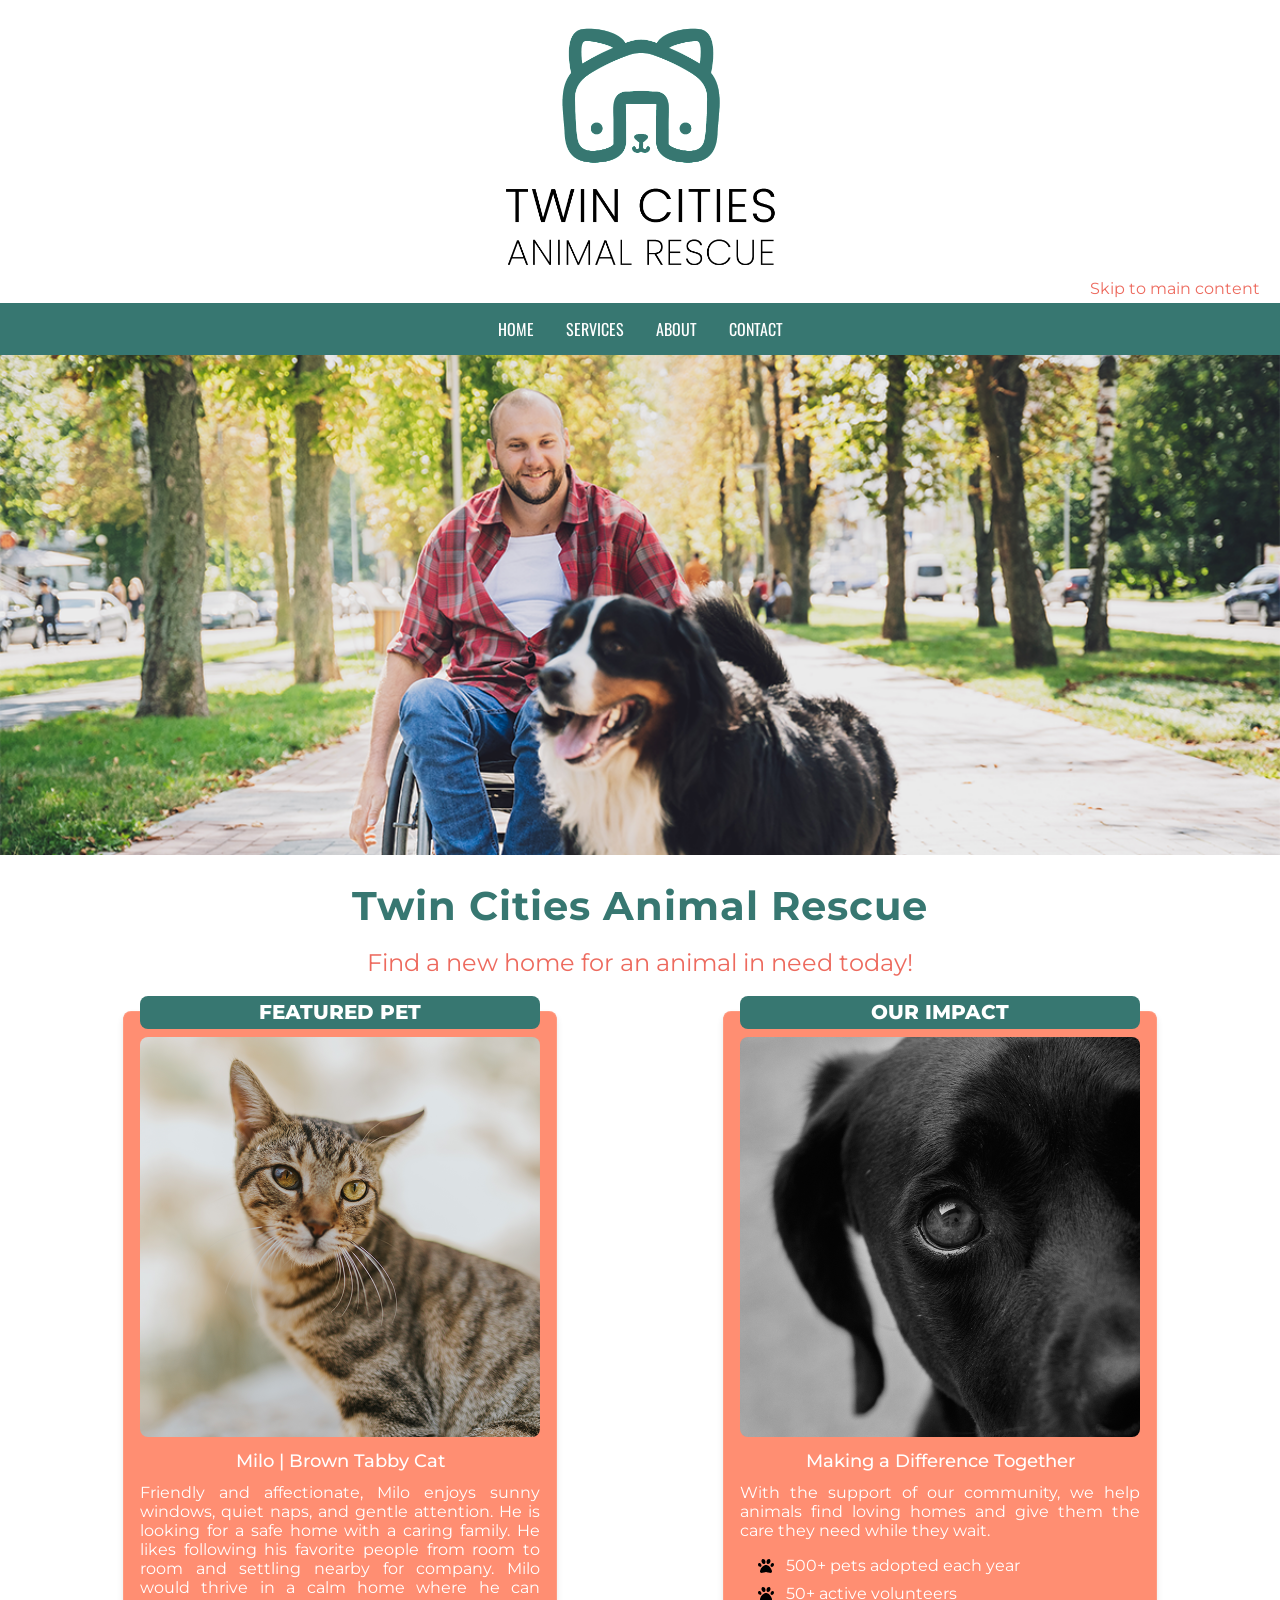
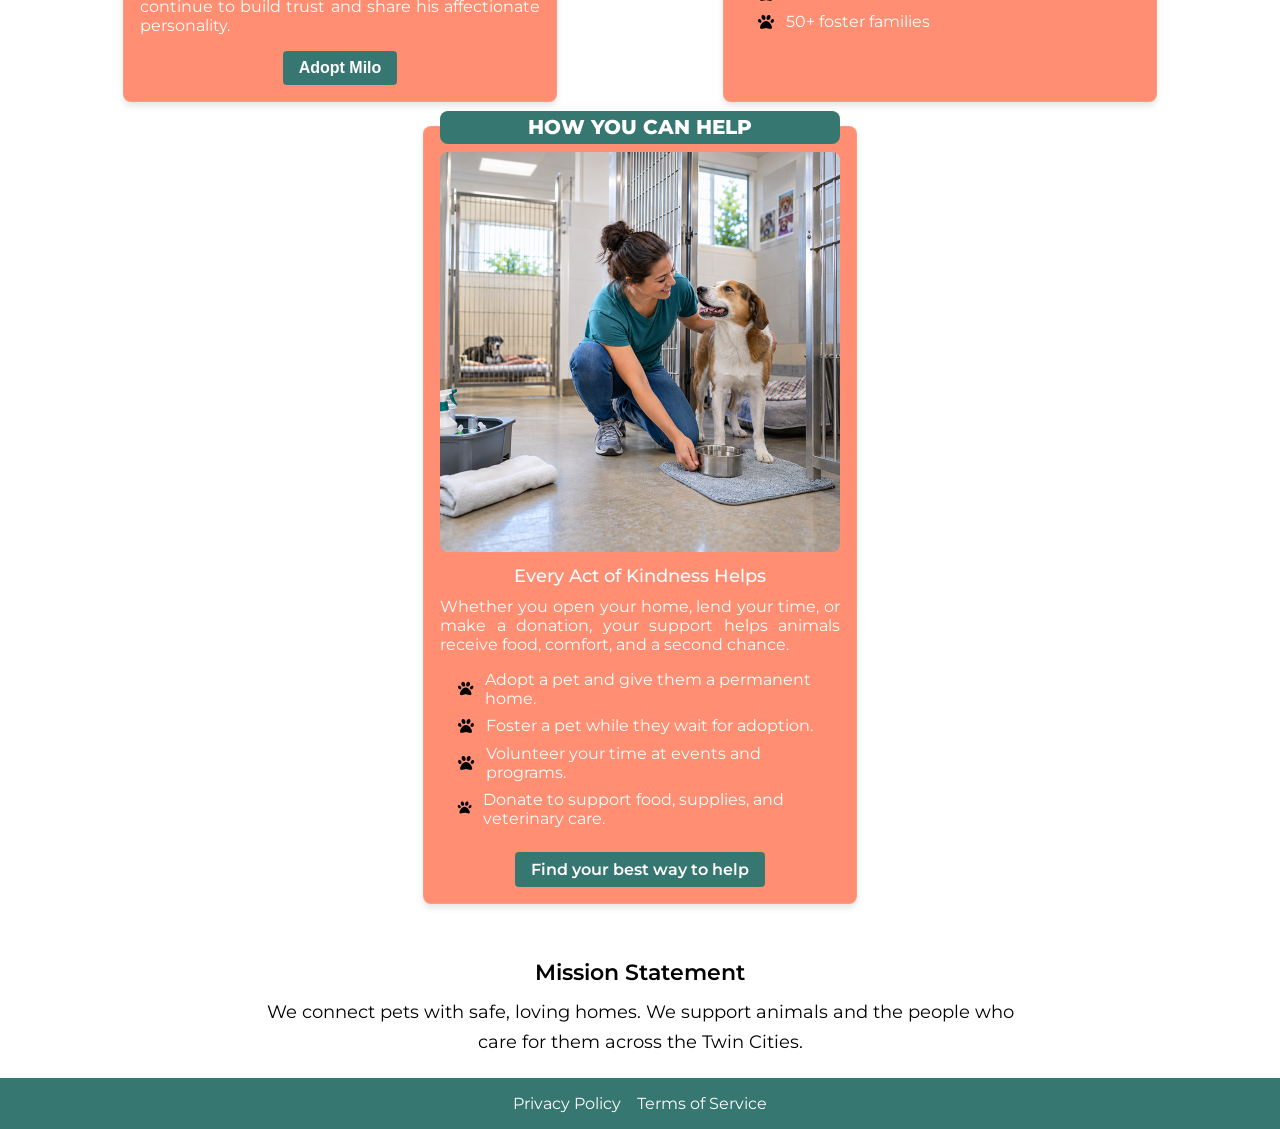
<file: index.html>
<!DOCTYPE html>
<html lang="en">
    <head>
        <meta charset="UTF-8">
        <meta name="viewport" content="width=device-width, initial-scale=1.0">
        <title>Twin Cities Animal Rescue | Home</title>
        <link rel="stylesheet" href="css/styles.css">
        <link rel="preconnect" href="https://fonts.googleapis.com">
        <link rel="preconnect" href="https://fonts.gstatic.com" crossorigin>
        <link href="https://fonts.googleapis.com/css2?family=Montserrat:ital,wght@0,100..900;1,100..900&family=Oswald:wght@200..700&display=swap" rel="stylesheet"> 
    </head>
    <body>
        <header>
            <!-- Main Logo-->
            <div id="logo">
                <img src="images/rescue-logo_a.png" alt="Twin Cities Animal Rescue Logo" width="319" height="294">
            </div>
            <div id="content-skip">
                <a href="#main-content">Skip to main content</a>
            </div>
            <!-- Navigation section -->
            <nav aria-label="Primary" id="main-nav">
                <ul>
                    <li><a href="index.html" aria-current="page">Home</a></li>
                    <li><a href="services.html">Services</a></li>
                    <li><a href="about.html">About</a></li>
                    <li><a href="contact.html">Contact</a></li>
                </ul>
            </nav>
        </header>
        <div id="feature-image">
            <picture>
                <source srcset="images/rescue-feature-large_c.png" media="(min-width: 800px)">
                <img src="images/rescue-feature-small_c.png" alt="Man In Wheelchair Walking His Dog">
            </picture>
        </div>
        <main id="main-content">
            <h1>Twin Cities Animal Rescue</h1>
            <h2 class="tagline">Find a new home for an animal in need today!</h2>
            <div class="content-columns">
                <div class="content-card-primary">
                    <p class="title">Featured Pet</p>
                    <figure>
                        <img src="images/rescue-pet-spotlight_c.png" alt="Milo, a brown tabby cat, resting comfortably.">
                        <h3>Milo | Brown Tabby Cat</h3>
                        <figcaption>Friendly and affectionate, Milo enjoys sunny windows, quiet naps, and gentle attention. He is looking for a safe home with a caring family. He likes following his favorite people from room to room and settling nearby for company. Milo would thrive in a calm home where he can continue to build trust and share his affectionate personality.</figcaption>
                    </figure>
                    <button type="button">Adopt Milo</button>
                </div>
                <div class="content-card-primary">
                    <p class="title">Our Impact</p>
                    <figure>
                        <!-- Image downloaded from https://www.pexels.com/photo/head-of-dog-in-black-and-white-22607860/ (Royalty Free)-->
                        <img src="images/rescue-pet_d.png" alt="A dog looking toward the camera.">
                        <h3>Making a Difference Together</h3>
                        <figcaption>With the support of our community, we help animals find loving homes and give them the care they need while they wait.</figcaption>
                    </figure>
                    <ul>
                        <li>500+ pets adopted each year</li>
                        <li>50+ active volunteers</li>
                        <li>50+ foster families</li>
                    </ul>
                </div>
                <div class="content-card-primary">
                    <p class="title">How You Can Help</p>
                    <figure>
                        <!-- Image generated with ChatGPT-6 (I couldn't find an image that I liked to fit this spot) -->
                        <img src="images/rescue-pet_e.png" alt="A rescued pet resting comfortably.">
                        <h3>Every Act of Kindness Helps</h3>
                        <figcaption>Whether you open your home, lend your time, or make a donation, your support helps animals receive food, comfort, and a second chance.</figcaption>
                    </figure>
                    <ul>
                        <li>Adopt a pet and give them a permanent home.</li>
                        <li>Foster a pet while they wait for adoption.</li>
                        <li>Volunteer your time at events and programs.</li>
                        <li>Donate to support food, supplies, and veterinary care.</li>
                    </ul>
                    <a class="card-link" href="services.html">Find your best way to help</a>
                </div>
            </div>
            <!-- Mission Statement -->
            <h3>Mission Statement</h3>
            <p>We connect pets with safe, loving homes. We support animals and the people who care for them across the Twin Cities.</p>
        </main>
        <footer>
            <nav aria-label="Footer">
                <ul>
                    <li><a href="privacy.html">Privacy Policy</a></li>
                    <li><a href="terms.html">Terms of Service</a></li>
                </ul>
            </nav>
        </footer>
    </body>
</html>
</file>
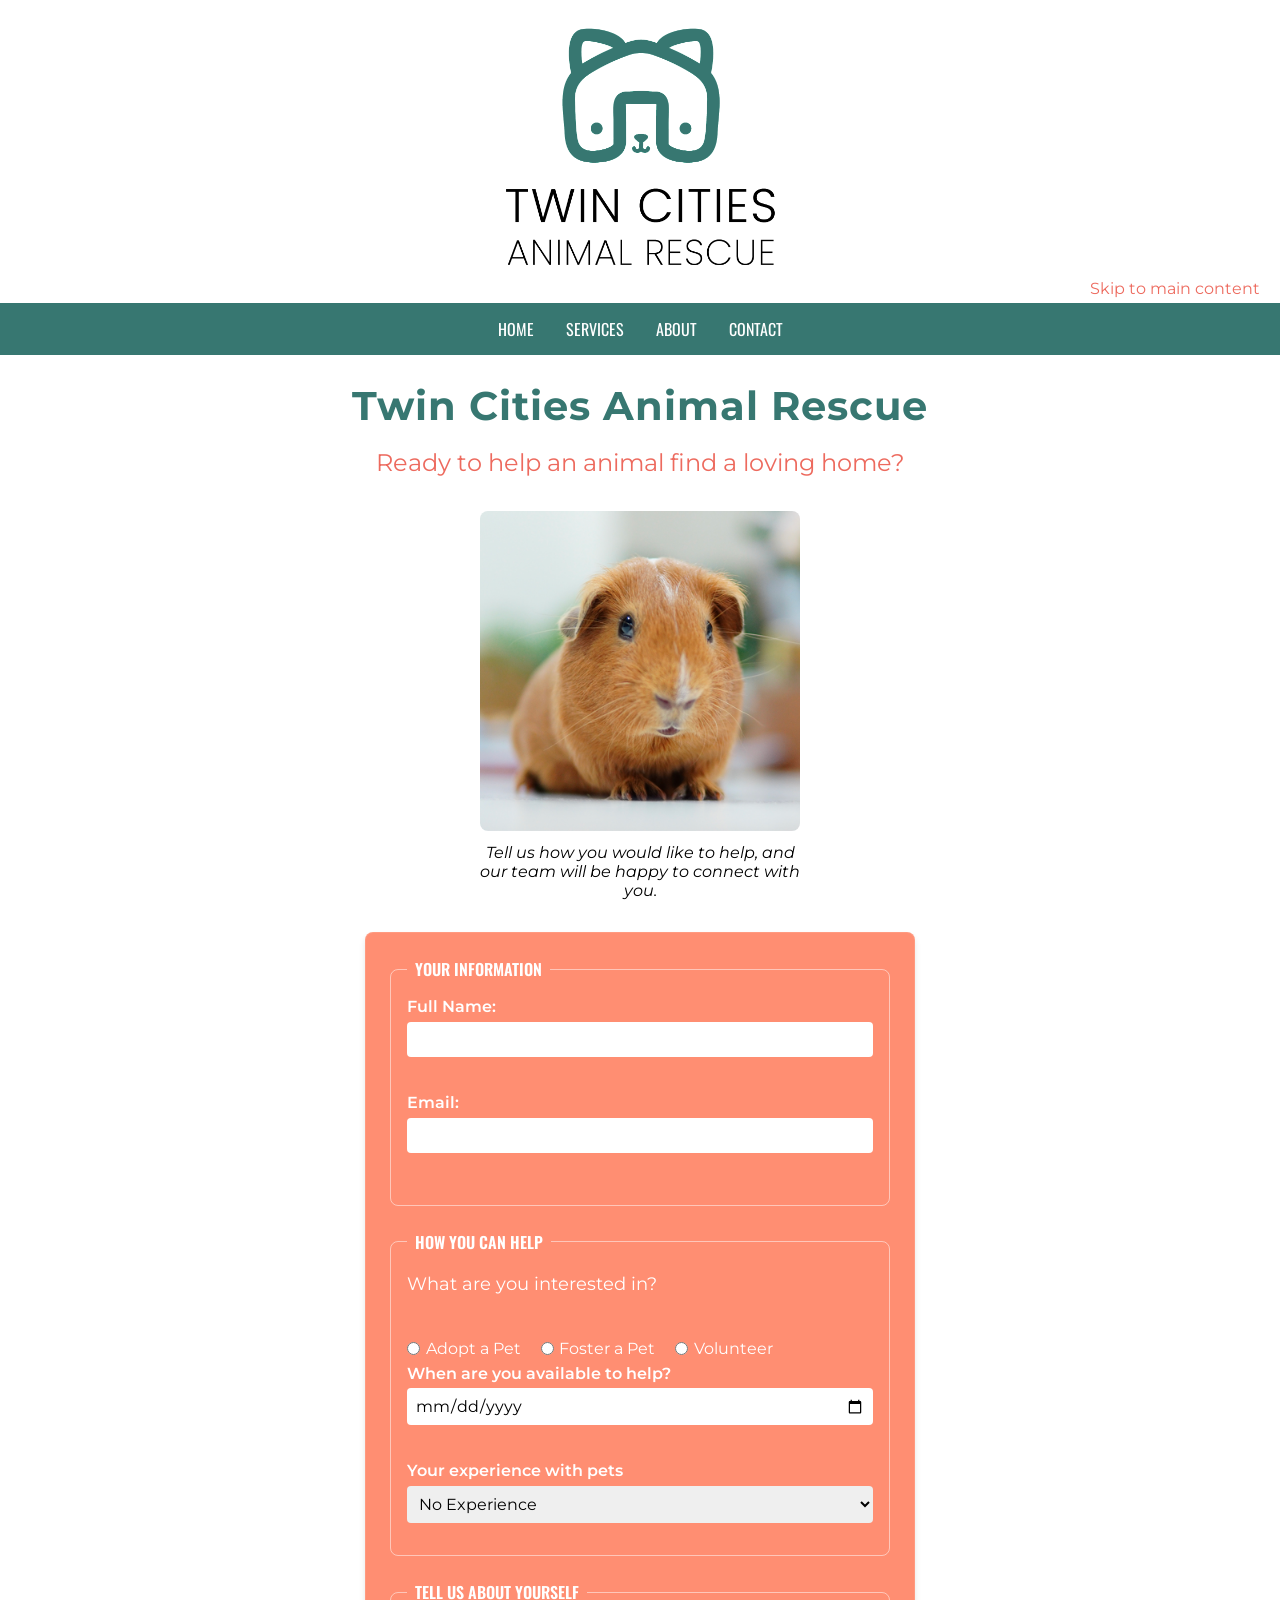
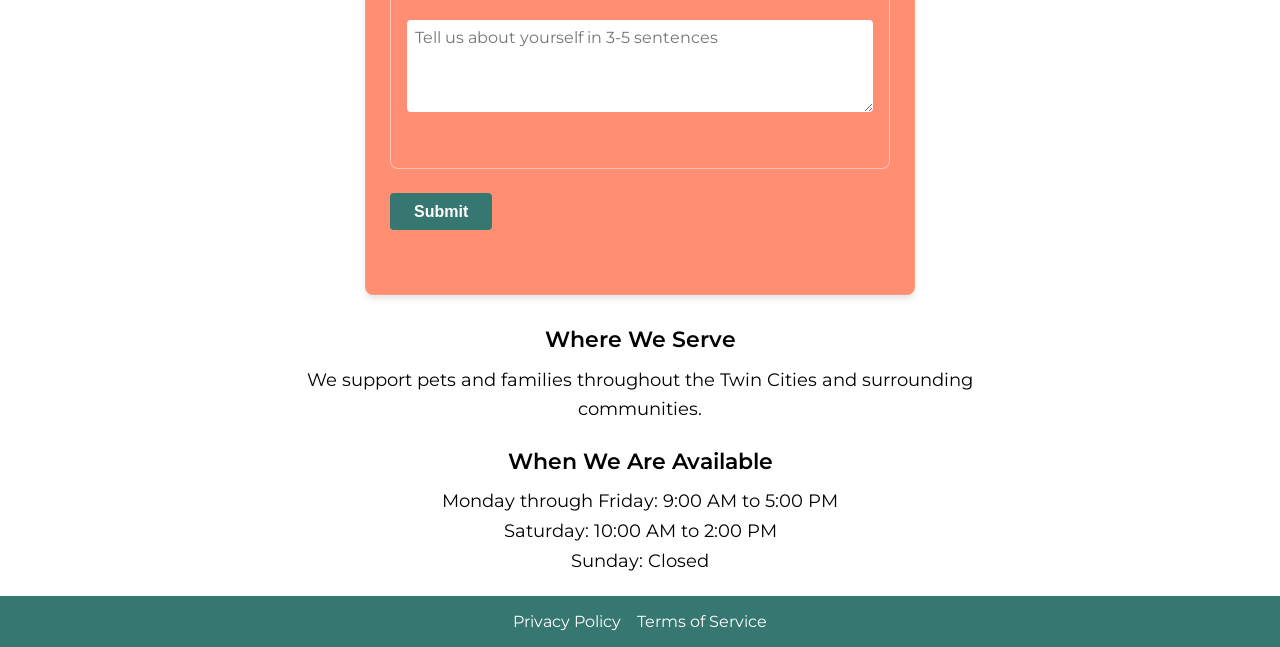
<file: contact.html>
<!DOCTYPE html>
<html lang="en">
    <head>
        <meta charset="UTF-8">
        <meta name="viewport" content="width=device-width, initial-scale=1.0">
        <title>Twin Cities Animal Rescue | Contact Us</title>
        <link rel="stylesheet" href="css/styles.css">
        <link rel="preconnect" href="https://fonts.googleapis.com">
        <link rel="preconnect" href="https://fonts.gstatic.com" crossorigin>
        <link href="https://fonts.googleapis.com/css2?family=Montserrat:ital,wght@0,100..900;1,100..900&family=Oswald:wght@200..700&display=swap" rel="stylesheet">
    </head>
    <body>
        <header>
            <!-- Main Logo-->
            <div id="logo">
                <img src="images/rescue-logo_a.png" alt="Twin Cities Animal Rescue Logo" width="319" height="294">
            </div>
            <div id="content-skip">
                <a href="#main-content">Skip to main content</a>
            </div>
            <!-- Navigation section -->
            <nav aria-label="Primary" id="main-nav">
                <ul>
                    <li><a href="index.html">Home</a></li>
                    <li><a href="services.html">Services</a></li>
                    <li><a href="about.html">About</a></li>
                    <li><a href="contact.html" aria-current="page">Contact</a></li>
                </ul>
            </nav>
        </header>
        <main id="main-content">
            <h1>Twin Cities Animal Rescue</h1>
            <h2 class="tagline">Ready to help an animal find a loving home?</h2>
            <figure class="contact-photo">
                <img src="images/rescue-pet_c.png" alt="A closeup picture of a brown guinea pig">
                <figcaption>Tell us how you would like to help, and our team will be happy to connect with you.</figcaption>
            </figure>
            <form action="#" class="contact-form" id="contact-form" novalidate>
                <fieldset>
                    <legend>Your Information</legend>
                    <label for="full_name">Full Name:</label>
                    <input type="text" id="full_name" name="full_name" aria-describedby="full-name-error" required>
                    <span class="field-error" id="full-name-error" role="alert"></span>
                    <label for="email">Email:</label>
                    <input type="email" id="email" name="email" aria-describedby="email-error" required>
                    <span class="field-error" id="email-error" role="alert"></span>
                </fieldset>
                <fieldset>
                    <legend>How You Can Help</legend>
                    <p>What are you interested in?</p>
                    <span class="field-error" id="interest-error" role="alert"></span>
                    <label>
                        <input type="radio" name="interest" value="adopt" required> Adopt a Pet
                    </label>
                    <label>
                        <input type="radio" name="interest" value="foster"> Foster a Pet
                    </label>
                    <label>
                        <input type="radio" name="interest" value="volunteer"> Volunteer
                    </label>
                    <label for="availability">When are you available to help?</label>
                    <input type="date" id="availability" name="availability" aria-describedby="availability-error" required>
                    <span class="field-error" id="availability-error" role="alert"></span>
                    <label for="experience">Your experience with pets</label>
                    <select id="experience" name="experience">
                        <option value="none">No Experience</option>
                        <option value="two">1-2 Years</option>
                        <option value="more">2+ Years</option>
                    </select>
                </fieldset>
                <fieldset>
                    <legend>Tell Us About Yourself</legend>
                    <textarea id="about" name="about" rows="4" cols="50" placeholder="Tell us about yourself in 3-5 sentences" aria-describedby="about-error" required></textarea>
                    <span class="field-error" id="about-error" role="alert"></span>
                </fieldset>
                <button type="submit">Submit</button>
                <p class="form-status" id="form-status" role="status"></p>
            </form>
            <h3>Where We Serve</h3>
            <p>We support pets and families throughout the Twin Cities and surrounding communities.</p>
            <h3>When We Are Available</h3>
            <p>Monday through Friday: 9:00 AM to 5:00 PM<br>Saturday: 10:00 AM to 2:00 PM<br>Sunday: Closed</p>
        </main>
        <footer>
            <nav aria-label="Footer">
                <ul>
                    <li><a href="privacy.html">Privacy Policy</a></li>
                    <li><a href="terms.html">Terms of Service</a></li>
                </ul>
            </nav>
        </footer>
        <script src="js/script.js"></script>
    </body>

</html>
</file>
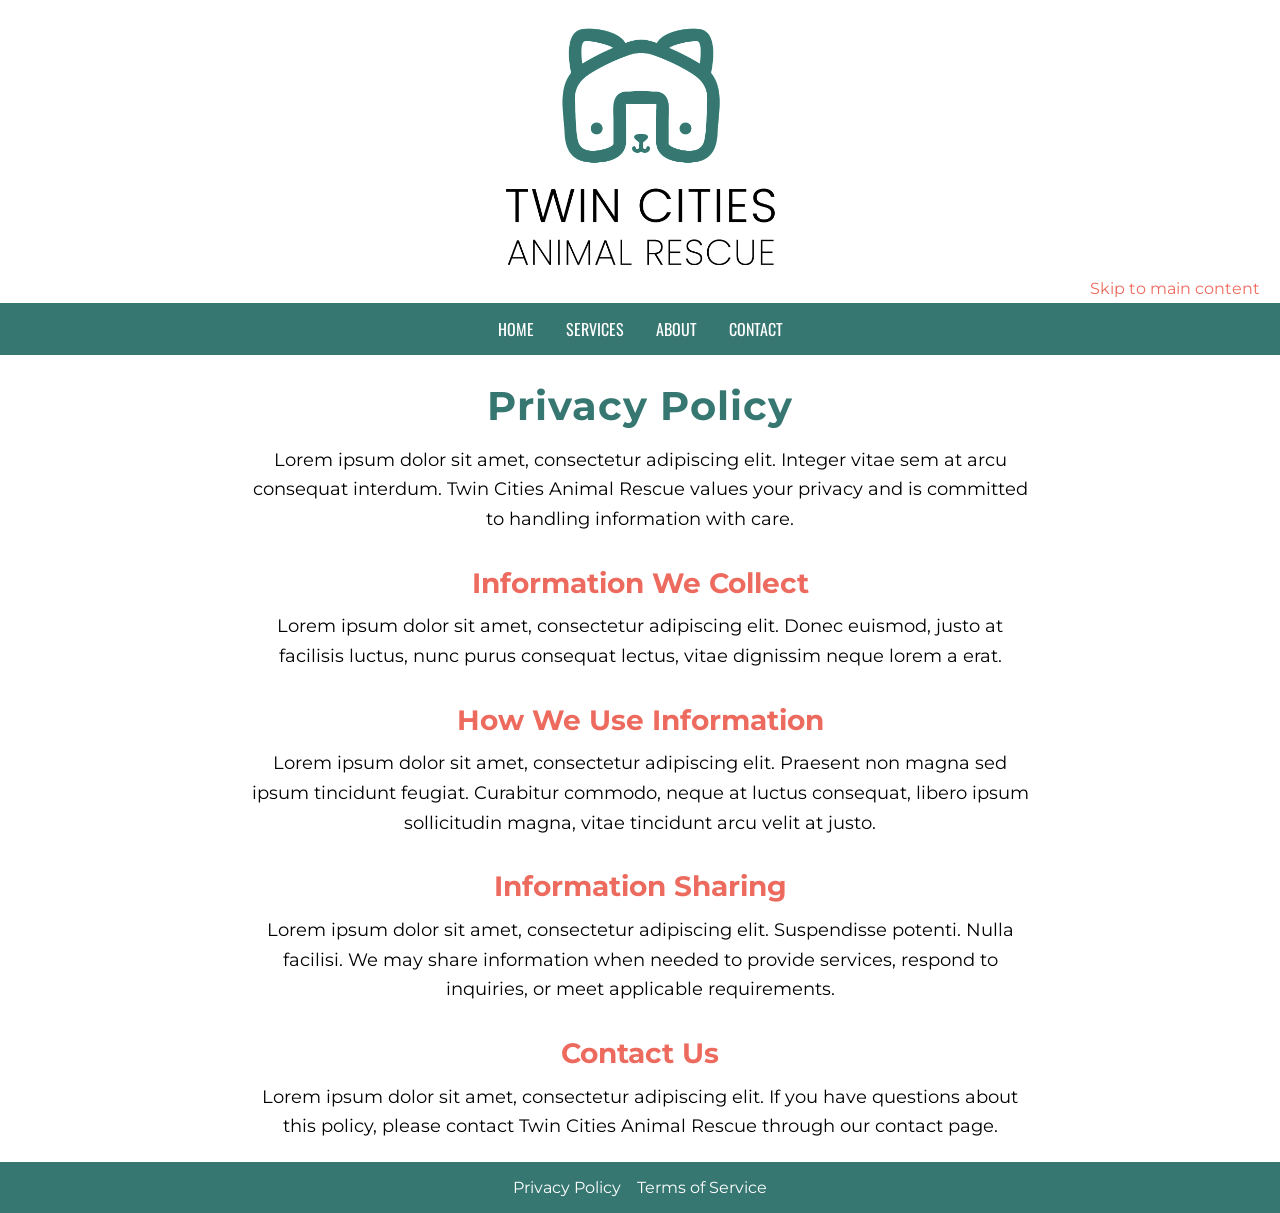
<file: privacy.html>
<!DOCTYPE html>
<html lang="en">
    <head>
        <meta charset="UTF-8">
        <meta name="viewport" content="width=device-width, initial-scale=1.0">
        <title>Twin Cities Animal Rescue | Privacy Policy</title>
        <link rel="stylesheet" href="css/styles.css">
        <link rel="preconnect" href="https://fonts.googleapis.com">
        <link rel="preconnect" href="https://fonts.gstatic.com" crossorigin>
        <link href="https://fonts.googleapis.com/css2?family=Montserrat:ital,wght@0,100..900;1,100..900&family=Oswald:wght@200..700&display=swap" rel="stylesheet"> 
    </head>
    <body>
        <header>
            <!-- Main Logo-->
            <div id="logo">
                <img src="images/rescue-logo_a.png" alt="Twin Cities Animal Rescue Logo" width="319" height="294">
            </div>
            <div id="content-skip">
                <a href="#main-content">Skip to main content</a>
            </div>
            <!-- Navigation section -->
            <nav aria-label="Primary" id="main-nav">
                <ul>
                    <li><a href="index.html">Home</a></li>
                    <li><a href="services.html">Services</a></li>
                    <li><a href="about.html">About</a></li>
                    <li><a href="contact.html">Contact</a></li>
                </ul>
            </nav>
        </header>
        <main id="main-content">
            <h1>Privacy Policy</h1>
            <p>Lorem ipsum dolor sit amet, consectetur adipiscing elit. Integer vitae sem at arcu consequat interdum. Twin Cities Animal Rescue values your privacy and is committed to handling information with care.</p>
            <h2>Information We Collect</h2>
            <p>Lorem ipsum dolor sit amet, consectetur adipiscing elit. Donec euismod, justo at facilisis luctus, nunc purus consequat lectus, vitae dignissim neque lorem a erat.</p>
            <h2>How We Use Information</h2>
            <p>Lorem ipsum dolor sit amet, consectetur adipiscing elit. Praesent non magna sed ipsum tincidunt feugiat. Curabitur commodo, neque at luctus consequat, libero ipsum sollicitudin magna, vitae tincidunt arcu velit at justo.</p>
            <h2>Information Sharing</h2>
            <p>Lorem ipsum dolor sit amet, consectetur adipiscing elit. Suspendisse potenti. Nulla facilisi. We may share information when needed to provide services, respond to inquiries, or meet applicable requirements.</p>
            <h2>Contact Us</h2>
            <p>Lorem ipsum dolor sit amet, consectetur adipiscing elit. If you have questions about this policy, please contact Twin Cities Animal Rescue through our contact page.</p>
        </main>
        <footer>
            <nav aria-label="Footer">
                <ul>
                    <li><a href="privacy.html" aria-current="page">Privacy Policy</a></li>
                    <li><a href="terms.html">Terms of Service</a></li>
                </ul>
            </nav>
        </footer>
    </body>
</html>
</file>
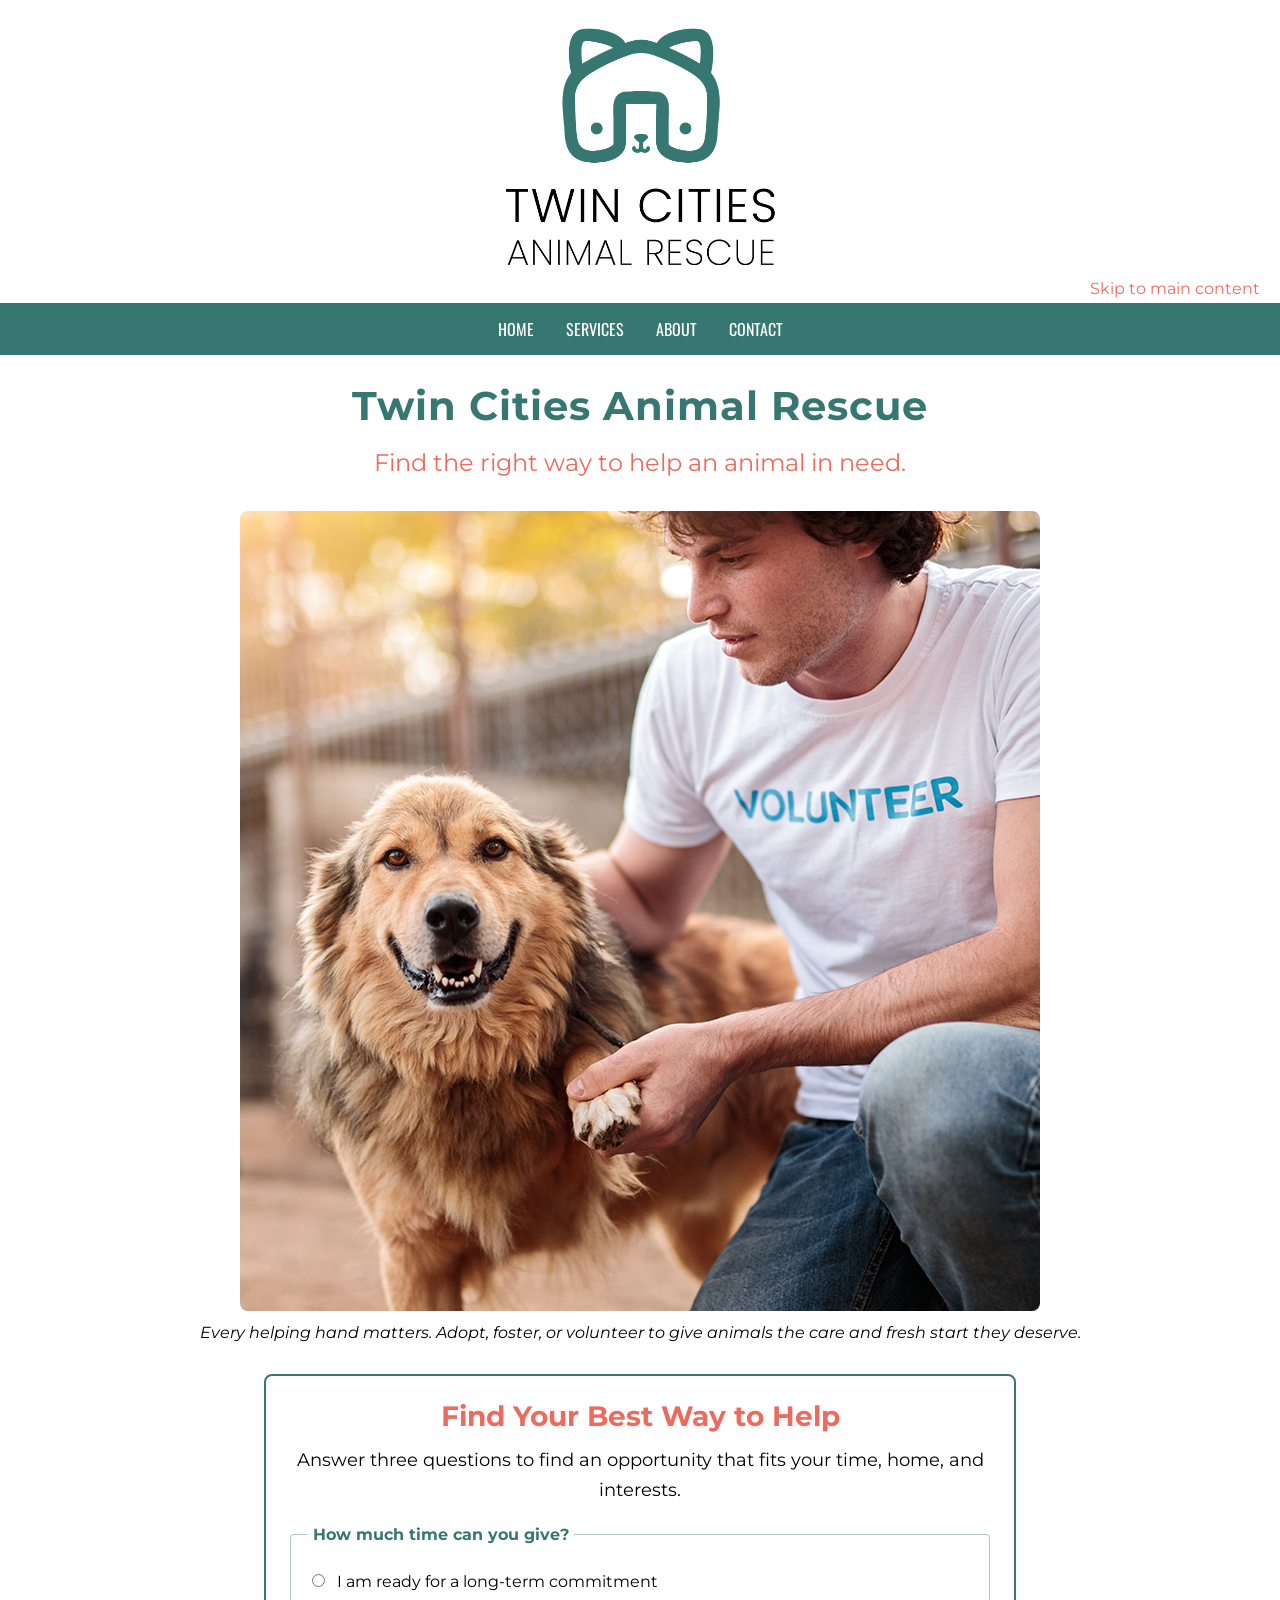
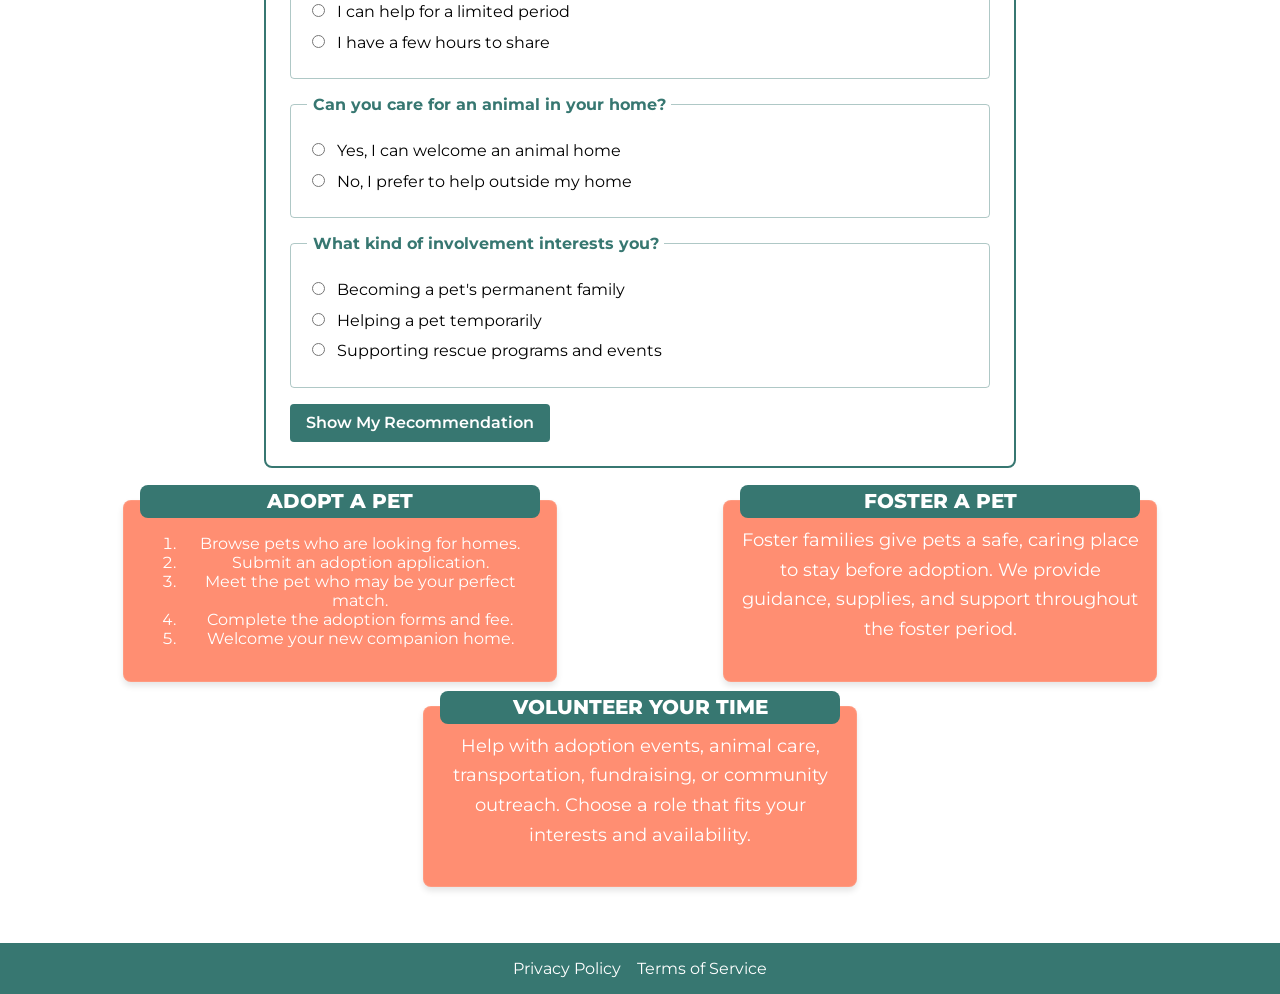
<file: services.html>
<!DOCTYPE html>
<html lang="en">
    <head>
        <meta charset="UTF-8">
        <meta name="viewport" content="width=device-width, initial-scale=1.0">
        <title>Twin Cities Animal Rescue | Services</title>
        <link rel="stylesheet" href="css/styles.css">
        <link rel="preconnect" href="https://fonts.googleapis.com">
        <link rel="preconnect" href="https://fonts.gstatic.com" crossorigin>
        <link href="https://fonts.googleapis.com/css2?family=Montserrat:ital,wght@0,100..900;1,100..900&family=Oswald:wght@200..700&display=swap" rel="stylesheet">
    </head>
    <body>
        <header>
            <!-- Main Logo-->
            <div id="logo">
                <img src="images/rescue-logo_a.png" alt="Twin Cities Animal Rescue Logo" width="319" height="294">
            </div>
            <div id="content-skip">
                <a href="#main-content">Skip to main content</a>
            </div>
            <!-- Navigation section -->
            <nav aria-label="Primary" id="main-nav">
                <ul>
                    <li><a href="index.html">Home</a></li>
                    <li><a href="services.html" aria-current="page">Services</a></li>
                    <li><a href="about.html">About</a></li>
                    <li><a href="contact.html">Contact</a></li>
                </ul>
            </nav>
        </header>
        <main id="main-content">
            <h1>Twin Cities Animal Rescue</h1>
            <h2 class="tagline">Find the right way to help an animal in need.</h2>
            <figure>
                <img src="images/rescue-volunteer_c.png" alt="A man in a volunteer t-shirt is petting a large dog">
                <figcaption>Every helping hand matters. Adopt, foster, or volunteer to give animals the care and fresh start they deserve.</figcaption>
            </figure>
            <section class="service-matcher" aria-labelledby="matcher-title">
                <h2 id="matcher-title">Find Your Best Way to Help</h2>
                <p>Answer three questions to find an opportunity that fits your time, home, and interests.</p>
                <form id="service-matcher-form" class="matcher-form">
                    <fieldset>
                        <legend>How much time can you give?</legend>
                        <label><input type="radio" name="time" value="adopt" required> I am ready for a long-term commitment</label>
                        <label><input type="radio" name="time" value="foster"> I can help for a limited period</label>
                        <label><input type="radio" name="time" value="volunteer"> I have a few hours to share</label>
                    </fieldset>
                    <fieldset>
                        <legend>Can you care for an animal in your home?</legend>
                        <label><input type="radio" name="home" value="home"> Yes, I can welcome an animal home</label>
                        <label><input type="radio" name="home" value="no-home"> No, I prefer to help outside my home</label>
                    </fieldset>
                    <fieldset>
                        <legend>What kind of involvement interests you?</legend>
                        <label><input type="radio" name="involvement" value="adopt"> Becoming a pet's permanent family</label>
                        <label><input type="radio" name="involvement" value="foster"> Helping a pet temporarily</label>
                        <label><input type="radio" name="involvement" value="volunteer"> Supporting rescue programs and events</label>
                    </fieldset>
                    <button type="submit">Show My Recommendation</button>
                </form>
                <div id="recommendation-result" class="recommendation-result" hidden>
                    <br>
                    <h3></h3>
                    <p></p>
                    <a href="contact.html">Contact our team</a>
                </div>
            </section>
            <div class="content-columns">
                <!-- Adoption Process Overview -->
                <div class="content-card-primary">
                    <p class="title">Adopt a Pet</p>
                    <ol>
                        <li>Browse pets who are looking for homes.</li>
                        <li>Submit an adoption application.</li>
                        <li>Meet the pet who may be your perfect match.</li>
                        <li>Complete the adoption forms and fee.</li>
                        <li>Welcome your new companion home.</li>
                    </ol>
                </div>
                <!-- Foster Program Overview -->
                <div class="content-card-primary">
                    <p class="title">Foster a Pet</p>
                    <p>Foster families give pets a safe, caring place to stay before adoption. We provide guidance, supplies, and support throughout the foster period.</p>
                </div>
                <!-- Volunteer Role Descriptions -->
                <div class="content-card-primary">
                    <p class="title">Volunteer Your Time</p>
                    <p>Help with adoption events, animal care, transportation, fundraising, or community outreach. Choose a role that fits your interests and availability.</p>
                </div>
            </div>
        </main>
        <footer>
            <nav aria-label="Footer">
                <ul>
                    <li><a href="privacy.html">Privacy Policy</a></li>
                    <li><a href="terms.html">Terms of Service</a></li>
                </ul>
            </nav>
        </footer>
        <script src="js/script.js"></script>
    </body>

</html>
</file>
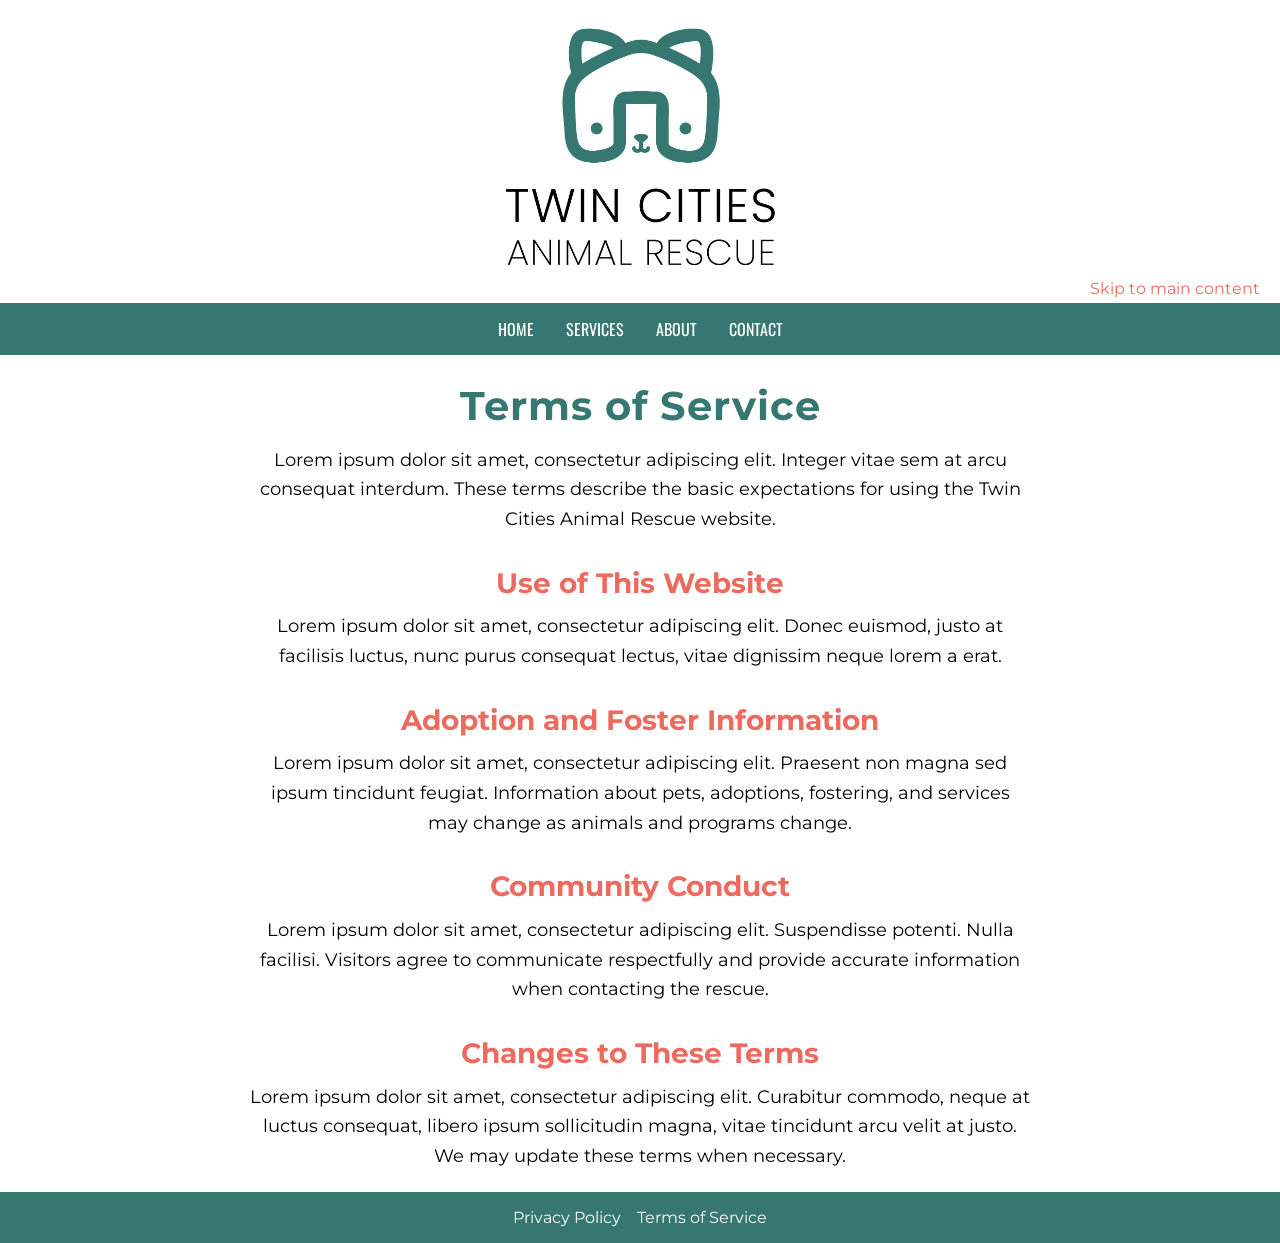
<file: terms.html>
<!DOCTYPE html>
<html lang="en">
    <head>
        <meta charset="UTF-8">
        <meta name="viewport" content="width=device-width, initial-scale=1.0">
        <title>Twin Cities Animal Rescue | Terms of Service</title>
        <link rel="stylesheet" href="css/styles.css">
        <link rel="preconnect" href="https://fonts.googleapis.com">
        <link rel="preconnect" href="https://fonts.gstatic.com" crossorigin>
        <link href="https://fonts.googleapis.com/css2?family=Montserrat:ital,wght@0,100..900;1,100..900&family=Oswald:wght@200..700&display=swap" rel="stylesheet"> 
    </head>
    <body>
        <header>
            <!-- Main Logo-->
            <div id="logo">
                <img src="images/rescue-logo_a.png" alt="Twin Cities Animal Rescue Logo" width="319" height="294">
            </div>
            <div id="content-skip">
                <a href="#main-content">Skip to main content</a>
            </div>
            <!-- Navigation section -->
            <nav aria-label="Primary" id="main-nav">
                <ul>
                    <li><a href="index.html">Home</a></li>
                    <li><a href="services.html">Services</a></li>
                    <li><a href="about.html">About</a></li>
                    <li><a href="contact.html">Contact</a></li>
                </ul>
            </nav>
        </header>
        <main id="main-content">
            <h1>Terms of Service</h1>
            <p>Lorem ipsum dolor sit amet, consectetur adipiscing elit. Integer vitae sem at arcu consequat interdum. These terms describe the basic expectations for using the Twin Cities Animal Rescue website.</p>
            <h2>Use of This Website</h2>
            <p>Lorem ipsum dolor sit amet, consectetur adipiscing elit. Donec euismod, justo at facilisis luctus, nunc purus consequat lectus, vitae dignissim neque lorem a erat.</p>
            <h2>Adoption and Foster Information</h2>
            <p>Lorem ipsum dolor sit amet, consectetur adipiscing elit. Praesent non magna sed ipsum tincidunt feugiat. Information about pets, adoptions, fostering, and services may change as animals and programs change.</p>
            <h2>Community Conduct</h2>
            <p>Lorem ipsum dolor sit amet, consectetur adipiscing elit. Suspendisse potenti. Nulla facilisi. Visitors agree to communicate respectfully and provide accurate information when contacting the rescue.</p>
            <h2>Changes to These Terms</h2>
            <p>Lorem ipsum dolor sit amet, consectetur adipiscing elit. Curabitur commodo, neque at luctus consequat, libero ipsum sollicitudin magna, vitae tincidunt arcu velit at justo. We may update these terms when necessary.</p>
        </main>
        <footer>
            <nav aria-label="Footer">
                <ul>
                    <li><a href="privacy.html">Privacy Policy</a></li>
                    <li><a href="terms.html" aria-current="page">Terms of Service</a></li>
                </ul>
            </nav>
        </footer>
    </body>
</html>
</file>
<file: css/styles.css>
:root {
    --font-primary: "Montserrat", Arial, sans-serif;
    --font-secondary: "Oswald", Impact, sans-serif;

    /* color pallette from coolors.co */
    --salmon: #ff8e72ff;
    --vibrant-coral: #ed6a5eff;
    --pine-blue: #377771ff;
    --light-background: #ffffff;
}
body {
    background-color: var(--light-background);
    margin: 0;
    padding: 0;
    font-family: var(--font-primary);
}
h1,
h2,
h3 {
  line-height: 1.2;
  text-decoration: none;
  text-shadow: none;
}

h1 {
  font-size: 2.5rem;
  font-weight: 700;
  letter-spacing: 0.025em;
  margin-bottom: 1rem;
}

h2 {
  font-size: 1.75rem;
  font-weight: 700;
  margin-top: 2rem;
  margin-bottom: 0.75rem;
}

h3 {
  font-size: 1.375rem;
  font-weight: 600;
  margin-top: 1.5rem;
  margin-bottom: 0.75rem;
}

p {
  font-size: 1.125rem;
  line-height: 1.65;
  max-width: 65ch;
  margin: 0 auto 1.25rem;
}

video {
        max-width: 100%;
        height: auto;
}

input:not([type="radio"]):not([type="checkbox"]),
select,
textarea {
        max-width: 100%;
        box-sizing: border-box;
}

#main-content > figure img {
    max-width: 100%;
    height: auto;
    border-radius: 8px;
}
#main-content > figure figcaption {
    font-style: italic;
    margin-top: 0.5rem;
}
.contact-photo {
    max-width: 320px;
    margin: 0 auto 2rem;
}
.contact-photo img {
    width: 100%;
}

#logo {
    display: flex;
    justify-content: center;
}
#logo img {
    max-width: 391px;
}

#content-skip {
    display: flex;
    justify-content: right;
    margin: -15px 20px 5px 0;
}
#content-skip a {
    text-decoration: none;
    color:var(--vibrant-coral);

}

#feature-image {
    max-height: 500px;
    width:100%;
    overflow: hidden;
}
#feature-image img {
    width: 100%;
    margin-top: -60px;
    height: auto;
    object-fit: cover;
}

#main-nav ul {
    display: flex;
    margin: 0;
    padding: 0;
    list-style-type: none;
    background-color: var(--pine-blue);
    justify-content: center;
}
#main-nav ul li {
    display: inline;   
}
#main-nav ul li a {
    color: var(--light-background);
    display: block;
    text-decoration: none;
    float: left;  
    padding: 14px 16px;
    text-align: center;
    font-family: var(--font-secondary);
    text-transform: uppercase;
}
#main-nav ul li:hover, #main-nav ul li:focus-visible {
    background-color: var(--vibrant-coral);
}

#main-content {
    padding: 0 40px;
    text-align: center;
}
#main-content h1 {
    color: var(--pine-blue);
}
#main-content h2 {
    color: var(--vibrant-coral);
}
.tagline {
  font-size: 1.5rem;
  font-weight: 400;
  font-style: normal;
  line-height: 1.4;
  max-width: 45ch;
  margin: 0 auto 2rem;
}
.content-columns {
    display: flex;
    flex-wrap: wrap;
    margin: 2rem 0 2rem 0;
}
.content-columns div {
    max-width: 400px;
    margin-bottom: 1.5rem;
}
.content-card-primary {
    margin: 2rem 0 2rem 0;
    background-color: var(--salmon);
    min-width: 300px;
    padding: 1rem;
    margin: 0 auto;
    color: white;
    border-radius: 8px;
    border: 1px solid rgba(255, 255, 255, 0.1);
    box-shadow: 0 4px 6px rgba(0, 0, 0, 0.1);
}
.content-card-primary .title {
    font-size: 1.25rem;
    font-weight: 800;
    margin-bottom: 0.5rem;
    margin-top: -2rem;
    background: var(--pine-blue);
    border-radius: 8px;
    text-transform: uppercase;
}
.content-card-primary h3 {
    font-size: 1.125rem;
    font-weight: 500;
    margin-bottom: 0.5rem;
    line-height: 1.4;
    margin-top: 0.5rem;
}
.content-card-primary figure {
    margin: 0;
}
.content-card-primary figure figcaption {
    text-align: justify;
}
.content-card-primary img {
    max-width: 100%;
    height: auto;
    border-radius: 8px;
}
.content-card-primary button {
    background-color: var(--pine-blue);
    color: white;
    border: none;
    padding: 0.5rem 1rem;
    font-size: 1rem;
    font-weight: 600;
    border-radius: 4px;
    cursor: pointer;
    margin-top: 1rem;
}
.content-card-primary button:hover,
.content-card-primary button :focus-visible {
    background-color: var(--vibrant-coral);
}
.content-card-primary .card-link {
    display: inline-block;
    background-color: var(--pine-blue);
    color: white;
    padding: 0.5rem 1rem;
    border-radius: 4px;
    font-size: 1rem;
    font-weight: 600;
    text-decoration: none;
    margin-top: 0.5rem;
}
.content-card-primary .card-link:hover,
.content-card-primary .card-link:focus-visible {
    background-color: var(--vibrant-coral);
}
.service-matcher {
    max-width: 700px;
    margin: 2rem auto;
    padding: 1.5rem;
    border: 2px solid var(--pine-blue);
    border-radius: 8px;
}
.service-matcher h2 {
    margin-top: 0;
}
.matcher-form {
    text-align: left;
}
.matcher-form fieldset {
    border: 1px solid rgba(55, 119, 113, 0.4);
    border-radius: 4px;
    margin: 1rem 0;
    padding: 1rem;
}
.matcher-form legend {
    color: var(--pine-blue);
    font-weight: 700;
    padding: 0 0.35rem;
}
.matcher-form label {
    display: block;
    margin: 0.65rem 0;
}
.matcher-form input {
    margin-right: 0.5rem;
}
.matcher-form button,
.recommendation-result a {
    background-color: var(--pine-blue);
    color: white;
    border: none;
    border-radius: 4px;
    padding: 0.6rem 1rem;
    font: inherit;
    font-weight: 600;
    text-decoration: none;
    cursor: pointer;
}
.matcher-form button:hover,
.matcher-form button:focus-visible,
.recommendation-result a:hover,
.recommendation-result a:focus-visible {
    background-color: var(--vibrant-coral);
}
.recommendation-result {
    padding: 1rem;
    background-color: #f8ddd5;
    border-radius: 4px;
}
.recommendation-result h3 {
    color: var(--pine-blue);
    margin-top: 0;
}
.recommendation-result a {
    display: inline-block;
}
.content-card-primary ul {
    list-style-type: disc;
    padding-left: 1rem;
    text-align: justify;
}
.content-card-primary ul li {
    margin-bottom: 0.5rem;
    display: flex;
    align-items: center;
    text-align: left;
}
.content-card-primary ul li::before {
    /* Paw Icon From https://fontawesome.com/icons/classic/solid/paw */
    content: "";
    display: inline-block;
    width: 20px;
    height: 20px;
    margin-right: 10px;
    background-image: url('/images/paw-solid-full.svg');
    background-size: contain;
    background-repeat: no-repeat;
}
.contact-form {
    max-width: 500px;
    margin: 2rem auto;
    padding: 1.5rem;
    text-align: left;
    background-color: var(--salmon);
    color: white;
    border-radius: 8px;
    border: 1px solid rgba(255, 255, 255, 0.1);
    box-shadow: 0 4px 6px rgba(0, 0, 0, 0.1);
}
.contact-form fieldset {
    border: 1px solid rgba(255, 255, 255, 0.5);
    border-radius: 8px;
    padding: 1rem;
    margin: 0 0 1.5rem;
}
.contact-form legend {
    font-family: var(--font-secondary);
    font-weight: 600;
    text-transform: uppercase;
    padding: 0 0.5rem;
}
.contact-form label {
    display: block;
    font-weight: 600;
    margin-bottom: 0.35rem;
}
.contact-form fieldset label:has(input[type="radio"]) {
    display: inline-flex;
    align-items: center;
    gap: 0.35rem;
    font-weight: 400;
    margin-right: 1rem;
}
.contact-form input,
.contact-form select,
.contact-form textarea {
    width: 100%;
    padding: 0.5rem;
    margin-bottom: 1rem;
    border: none;
    border-radius: 4px;
    font-family: inherit;
    font-size: 1rem;
    box-sizing: border-box;
}
.contact-form input[type="radio"] {
    width: auto;
    margin: 0;
}
.field-error {
    display: block;
    min-height: 1.25rem;
    color: #7a160d;
    font-size: 0.9rem;
    font-weight: 700;
    margin: -0.75rem 0 0.75rem;
}
.contact-form [aria-invalid="true"] {
    outline: 2px solid #7a160d;
    outline-offset: 1px;
}
.form-status {
    min-height: 1.5rem;
    color: var(--pine-blue);
    font-weight: 700;
    margin: 1rem 0 0;
}
.contact-form button {
    background-color: var(--pine-blue);
    color: white;
    border: none;
    padding: 0.6rem 1.5rem;
    font-size: 1rem;
    font-weight: 600;
    border-radius: 4px;
    cursor: pointer;
}
.contact-form button:hover,
.contact-form button:focus-visible {
    background-color: var(--vibrant-coral);
}

footer {
    background-color: var(--pine-blue);
    color: white;
    text-align: center;
    padding: 1rem 0;
}
footer ul {
    list-style-type: none;
    padding: 0;
    margin: 0;  
    display: flex;
    justify-content: center;
    gap: 1rem;
}
footer ul li {
    display: inline-block;
}
footer ul li a {
    color: white;
    text-decoration: none;
}
footer ul li a:hover,
footer ul li a:focus-visible {
    text-decoration: underline;
}
@media (max-width: 768px) {
    #main-content {
        padding: 0 20px;
    }

    .content-columns {
        flex-direction: column;
        flex-wrap: wrap;
        align-items: center;
    }

    .content-card-primary {
        min-width: 0;
        width: 100%;
        box-sizing: border-box;
    }
}
</file>
